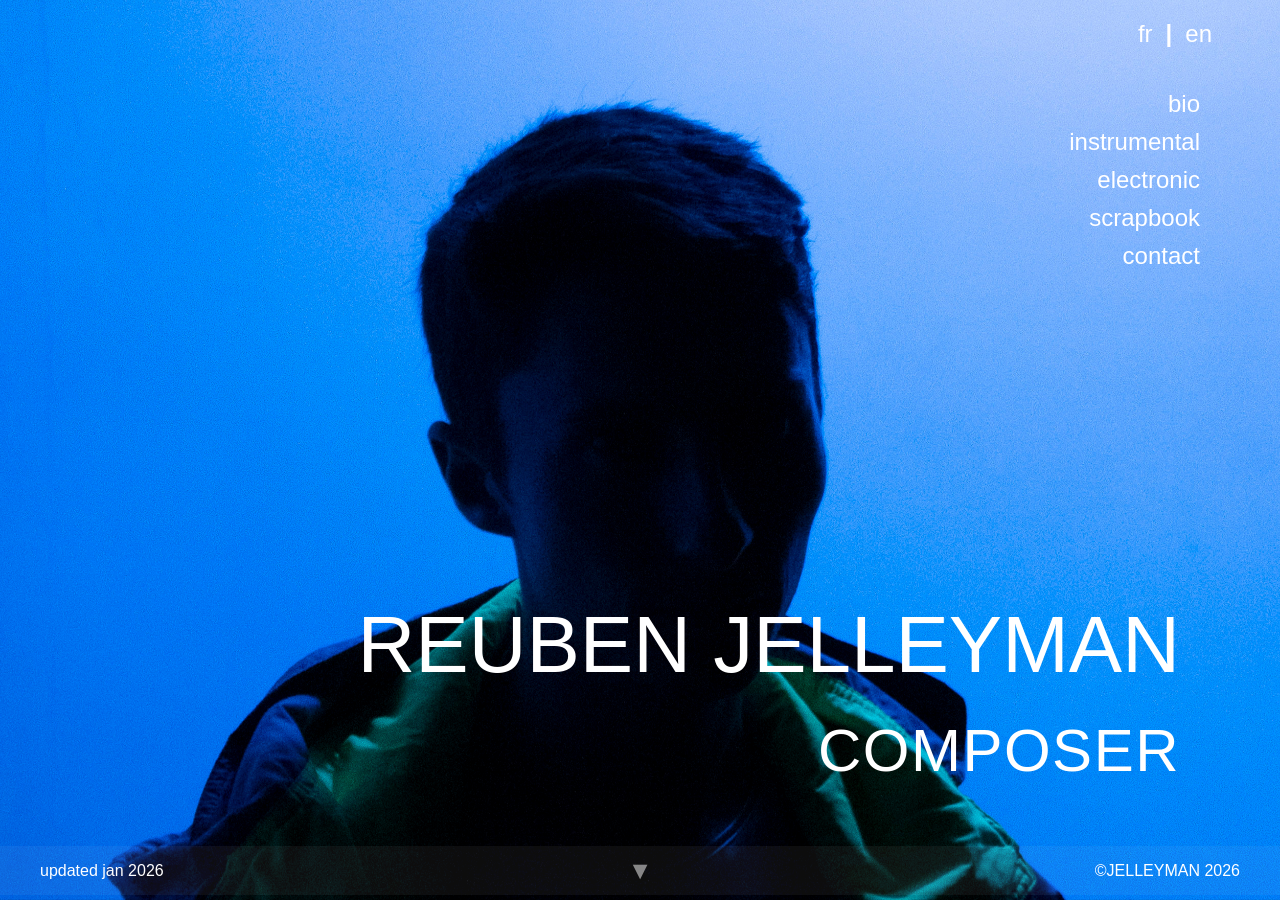
<file: index.html>
<!DOCTYPE html>
<html>
    <head>
        <title data-i18n="title"></title>
        <meta charset="utf-8">
        <meta name="viewport" content="width=device-width, initial-scale=1.0">
        <link rel="icon" href="images/halfharmonicNotehead_0002.png" type="image/png">
        <link rel="stylesheet" href="JELLEYMAN-css/general.css?v=6.1">
        <link rel="stylesheet" href="JELLEYMAN-css/header.css?v=6.2">
        <link rel="stylesheet" href="JELLEYMAN-css/footer.css?v=6.9">
        <link rel="stylesheet" href="JELLEYMAN-css/sidebar.css?v=6.1">
        <link rel="stylesheet" href="JELLEYMAN-css/hamburger.css?v=6.8">
        <link rel="stylesheet" href="JELLEYMAN-css/contact.css?v=6.2">
    </head>

    <body class="body-contact">
        <div id="contact-background"></div>
        <div class="hamburger-menu" id="hamburger-icon">
            <div class="bar"></div>
            <div class="bar"></div>
            <div class="bar"></div>
        </div>

        <nav id="main-nav">
            <div id="language-switcher-container"></div>
            <div id="sidebar-placeholder" class="sidebar">
            </div>
        </nav>

        <div class="header-bottom">
            <div class="header-left-section"></div>
            <div class="header-central-section">
                <div id="scroll-arrow-up"><span>&#x25B2;</span></div>
            </div>
            <div class="header-left-section contact-title">
                <div class="header-left-section-title">
                    <a href="index.html" style="color: white">REUBEN JELLEYMAN</a>
                </div>
                <div class="header-left-section-sub" style="color: white">
                    <div class="header-left-section-sub-l" data-i18n="composer">
                    </div>
                </div>
            </div>
        </div>

        <div id="middle-section" class="contact-container">
            <div class="contact-content-wrapper">
                <div class="links-title" data-i18n="contact_page_contact_title"></div>
                <div class="main-div">
                    <p data-i18n="contact_page_contact"></p>

                    <div class="social-links">
                        <a href="https://www.instagram.com/reubenjelleyman/" target="_blank" class="instagram-logo">
                            <svg role="img" viewBox="0 0 24 24" xmlns="http://www.w3.org/2000/svg"><path d="M12 0C8.74 0 8.333.015 7.053.072 5.775.132 4.905.333 4.14.63c-.789.306-1.459.717-2.126 1.384S.935 3.35.63 4.14C.333 4.905.131 5.775.072 7.053.012 8.333 0 8.74 0 12s.015 3.667.072 4.947c.06 1.277.261 2.148.558 2.913.306.788.717 1.459 1.384 2.126.667.666 1.336 1.079 2.126 1.384.766.296 1.636.499 2.913.558C8.333 23.988 8.74 24 12 24s3.667-.015 4.947-.072c1.277-.06 2.148-.262 2.913-.558a5.898 5.898 0 0 0 2.126-1.384 5.86 5.86 0 0 0 1.384-2.126c.296-.765.499-1.636.558-2.913.06-1.28.072-1.687.072-4.947s-.015-3.667-.072-4.947c-.06-1.277-.262-2.149-.558-2.913a5.89 5.89 0 0 0-1.384-2.126 5.89 5.89 0 0 0-2.126-1.384c-.765-.296-1.636-.499-2.913-.558C15.667.012 15.26 0 12 0zm0 2.16c3.203 0 3.585.016 4.85.071 1.17.055 1.805.249 2.227.415.562.217.96.477 1.382.896.419.42.679.819.896 1.381.164.422.36 1.057.413 2.227.057 1.266.07 1.646.07 4.85s-.015 3.585-.074 4.85c-.061 1.17-.256 1.805-.421 2.227a3.81 3.81 0 0 1-.899 1.382 3.744 3.744 0 0 1-1.38.896c-.42.164-1.065.36-2.235.413-1.274.057-1.649.07-4.859.07-3.211 0-3.586-.015-4.859-.074-1.171-.061-1.816-.256-2.236-.421a3.716 3.716 0 0 1-1.379-.899 3.644 3.644 0 0 1-.9-1.38c-.165-.42-.359-1.065-.42-2.235-.045-1.26-.061-1.649-.061-4.844 0-3.196.016-3.586.061-4.861.061-1.17.255-1.814.42-2.234.21-.57.479-.96.9-1.381.419-.419.81-.689 1.379-.898.42-.166 1.051-.361 2.221-.421 1.275-.045 1.65-.06 4.859-.06l.045.03zm0 3.678c-3.405 0-6.162 2.76-6.162 6.162 0 3.405 2.756 6.162 6.162 6.162 3.405 0 6.162-2.756 6.162-6.162 0-3.402-2.757-6.162-6.162-6.162zM12 16c-2.21 0-4-1.79-4-4s1.79-4 4-4 4 1.79 4 4-1.79 4-4 4zm7.846-10.405c0 .795-.646 1.44-1.44 1.44-.795 0-1.44-.646-1.44-1.44 0-.794.646-1.439 1.44-1.439.793-.001 1.44.645 1.44 1.439z"/></svg>
                        </a>
                        <a href="https://www.youtube.com/@reubenjelleyman8716" target="_blank" class="youtube-logo">
                            <svg role="img" viewBox="0 0 24 24" xmlns="http://www.w3.org/2000/svg"><path d="M23.498 6.186a3.016 3.016 0 0 0-2.122-2.136C19.505 3.545 12 3.545 12 3.545s-7.505 0-9.377.505A3.017 3.017 0 0 0 .502 6.186C0 8.07 0 12 0 12s0 3.93.502 5.814a3.016 3.016 0 0 0 2.122 2.136c1.871.505 9.376.505 9.376.505s7.505 0 9.377-.505a3.015 3.015 0 0 0 2.122-2.136C24 15.93 24 12 24 12s0-3.93-.502-5.814zM9.545 15.568V8.432L15.818 12l-6.273 3.568z"/></svg>
                        </a>
                        <a href="https://reubenjelleyman.bandcamp.com/album/arrivals-preview" target="_blank" class="bandcamp-logo">
                            <svg role="img" viewBox="0 0 24 24" xmlns="http://www.w3.org/2000/svg"><path d="M0 18.75l7.437-13.5H24l-7.438 13.5H0z"/></svg>
                        </a>
                        <a href="https://soundcloud.com/reuben-jelleyman" target="_blank" class="soundcloud-logo">
                            <img src="images/soundcloud-logo.jpg" alt="SoundCloud">
                        </a>
                        <a href="https://www.patreon.com/reubenjelleyman" target="_blank" class="patreon-logo">
                            <img src="images/patreon-logo.jpg" alt="Patreon">
                        </a>
                        <a href="https://www.thearts.co.nz/artists/rueben-jelleyman" target="_blank" class="arts-foundation-logo">
                            <img src="images/theArtsFoundation-logo.png" alt="The Arts Foundation">
                        </a>
                        <a href="https://sounz.org.nz/contributors/1831?locale=en" target="_blank" class="sounz-logo">
                            <img src="images/SOUNZ-logo.png" alt="SOUNZ">
                        </a>
                    </div>
                </div>
            </div>
        </div>

        <div class="footer">
            <div class="footer-left-section" data-i18n="updated"></div>
            <div class="footer-central-section">
                <div id="scroll-arrow"><span>&#x25BC;</span></div>
            </div>
            <div class="footer-right-section" data-i18n="copyright"></div>
        </div>

        <script src="i18n.js?v=6.1" type="module"></script>
        <script src="contact-scroll.js?v=6.1"></script>
        <script src="hamburger.js?v=6.2"></script>
    </body>
</html>
</file>
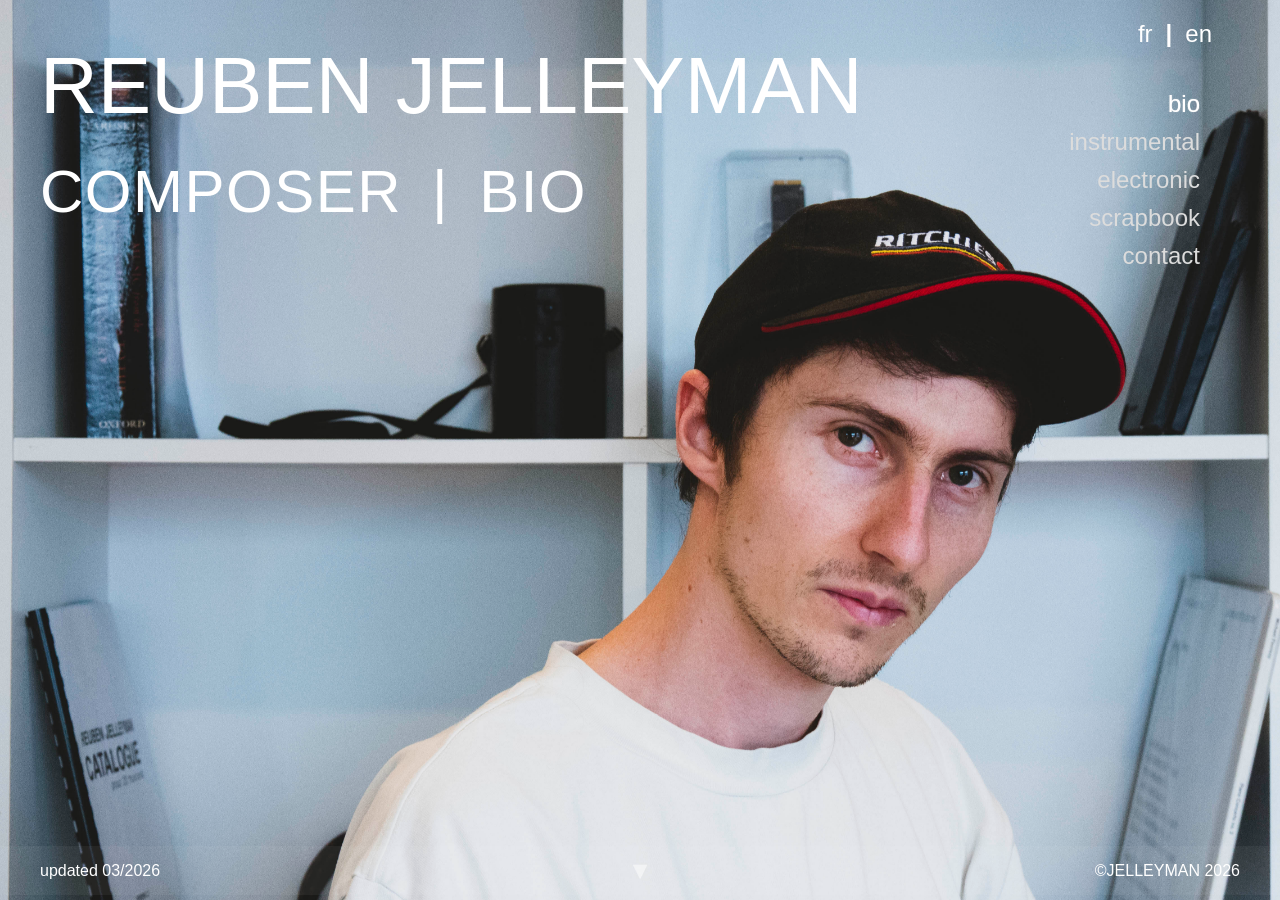
<file: bio.html>
<!DOCTYPE html>
<html>
    <head>
        <title data-i18n="bio_page_title"></title>
        <meta charset="utf-8">
        <meta name="viewport" content="width=device-width, initial-scale=1.0">
        <link rel="icon" href="images/halfharmonicNotehead_0002.png" type="image/png">
        <link rel="stylesheet" href="JELLEYMAN-css/general.css?v=6.1">
        <link rel="stylesheet" href="JELLEYMAN-css/header.css?v=6.2">
        <link rel="stylesheet" href="JELLEYMAN-css/footer.css?v=6.9">
        <link rel="stylesheet" href="JELLEYMAN-css/sidebar.css?v=6.1">
        <link rel="stylesheet" href="JELLEYMAN-css/bio.css?v=6.5">
        <link rel="stylesheet" href="JELLEYMAN-css/hamburger.css?v=6.8">
        </head>

        <body class="body-bio">

            <!-- Fixed Background -->
            <div id="bio-background"></div>

            <!-- Middle Section (Initially Invisible) -->
            <div id="middle-section">
                <div class="content-wrapper">
                    <div class="text-content">
                        <p data-i18n="bio_page_bio_text_1"></p>
                        <p data-i18n="bio_page_bio_text_2"></p>
                        <p data-i18n="bio_page_bio_text_3"></p>
                        <p data-i18n="bio_page_bio_text_4"></p>
                        <p data-i18n="bio_page_bio_text_5"></p>
                        <p><a href="pdfs/bio_2026-musique.pdf" download data-i18n="bio_page_download" style="color: whitesmoke; text-decoration: underline;"></a></p>
                        </div>                    <div class="image-content">
                        <img src="images/JELLEYMAN-profile2.jpg" alt="Reuben Jelleyman">
                    </div>
                </div>
            </div>

            <!-- Final Image Section (Initially Invisible) -->
            <div id="final-image-container">
                 <img src="images/JELLEYMAN-profile4.JPG" alt="Reuben Jelleyman">
                 <div class="credits">
                     <p data-i18n="website_credit">website design & build: Reuben Jelleyman</p>
                     <p data-i18n="photo_credit">photo credits: Reuben Jelleyman, Danielle Jelleyman</p>
                 </div>
            </div>

            <!-- Fixed UI Elements -->
            <div class="hamburger-menu" id="hamburger-icon">
                <div class="bar"></div>
                <div class="bar"></div>
                <div class="bar"></div>
            </div>

            <nav id="main-nav">
                <div id="language-switcher-container"></div>
                <div id="sidebar-placeholder" class="sidebar">
                </div>
            </nav>

            <div class="header-bottom">
                <div class="header-central-section">
                    <div id="scroll-arrow-up"><span>&#x25B2;</span></div>
                </div>
            </div>

            <div class="header-top">
                 <div class="header-left-section">
                    <div class="header-left-section-title" >
                        <a href="index.html">REUBEN JELLEYMAN</a>
                    </div>
                    <div class="header-left-section-sub">
                        <div class="header-left-section-sub-l" data-i18n="bio_page_composer">
                        </div>
                        <div class="header-left-section-sub-c" data-i18n="separator">
                        </div>
                        <div class="header-left-section-sub-r" data-i18n="bio_page_bio_title">
                        </div>
                    </div>  
                </div>
            </div>
            <div class="footer">
                <div class="footer-left-section" data-i18n="bio_page_updated"></div>
                <div class="footer-central-section">
                    <div id="scroll-arrow"><span>&#x25BC;</span></div>
                </div>
                <div class="footer-right-section" data-i18n="bio_page_copyright" data-no-fade-i18n="true"></div>
            </div>

            <script src="i18n.js?v=6.1" type="module"></script>
            <script src="bio-scroll.js?v=6.2"></script>
            <script src="hamburger.js?v=6.2"></script>
        </body>
        </html>
</file>
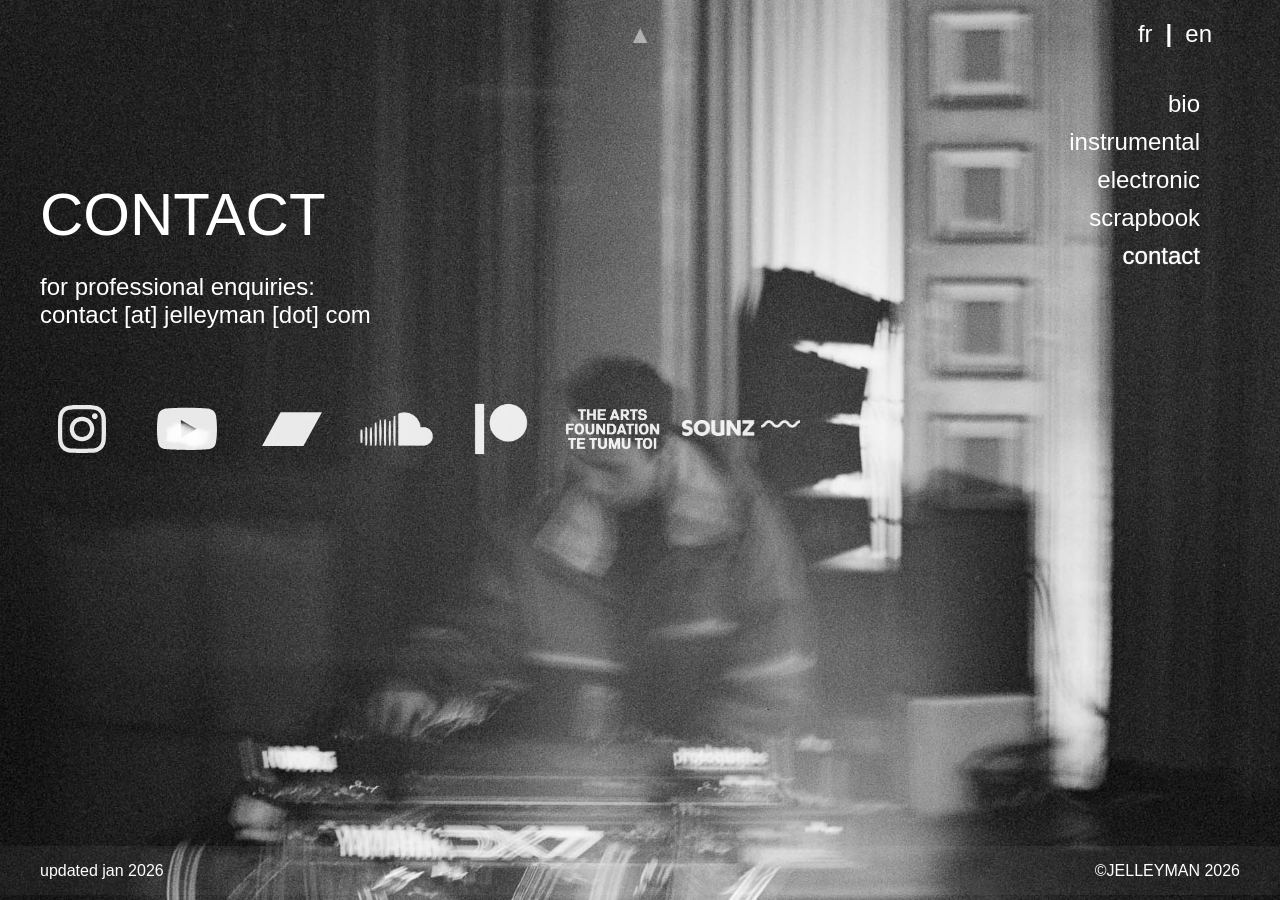
<file: contact.html>
<!DOCTYPE html>
<html>
    <head>
        <title data-i18n="title"></title>
        <meta charset="utf-8">
        <meta name="viewport" content="width=device-width, initial-scale=1.0">
        <link rel="icon" href="images/halfharmonicNotehead_0002.png" type="image/png">
        <link rel="stylesheet" href="JELLEYMAN-css/general.css?v=6.1">
        <link rel="stylesheet" href="JELLEYMAN-css/header.css?v=6.2">
        <link rel="stylesheet" href="JELLEYMAN-css/footer.css?v=6.9">
        <link rel="stylesheet" href="JELLEYMAN-css/sidebar.css?v=6.1">
        <link rel="stylesheet" href="JELLEYMAN-css/hamburger.css?v=6.8">
        <link rel="stylesheet" href="JELLEYMAN-css/contact.css?v=6.2">
        </head>

        <body class="body-contact">
            <div id="contact-background"></div>
            <div class="icon-banner">
                <img src="images/JELLEYMAN-banner.jpg" alt="Icon Banner">
            </div>
            <div class="hamburger-menu" id="hamburger-icon">
                <div class="bar"></div>
                <div class="bar"></div>
                <div class="bar"></div>
            </div>

            <nav id="main-nav">
                <div id="language-switcher-container"></div>
                <div id="sidebar-placeholder" class="sidebar">
                </div>
            </nav>

            <div class="header-bottom">
                <div class="header-left-section"></div>
                <div class="header-central-section">
                    <div id="scroll-arrow-up"><span>&#x25B2;</span></div>
                </div>
                 <div class="header-left-section contact-title">
                    <div class="header-left-section-title" >
                        <a href="index.html" style="color: white">REUBEN JELLEYMAN</a>
                    </div>
                    <div class="header-left-section-sub" style="color: white">
                        <div class="header-left-section-sub-l" data-i18n="composer">
                        </div>
                    </div>  
                </div>
            </div>

            <div id="middle-section" class="contact-container">
                <div class="contact-content-wrapper">
                    <div class="links-title" data-i18n="contact_page_contact_title"></div>
                    <div class="main-div">
                        <p data-i18n="contact_page_contact"></p>
                        
                        <div class="social-links">
                            <a href="https://www.instagram.com/reubenjelleyman/" target="_blank" class="instagram-logo">
                                <svg role="img" viewBox="0 0 24 24" xmlns="http://www.w3.org/2000/svg"><path d="M12 0C8.74 0 8.333.015 7.053.072 5.775.132 4.905.333 4.14.63c-.789.306-1.459.717-2.126 1.384S.935 3.35.63 4.14C.333 4.905.131 5.775.072 7.053.012 8.333 0 8.74 0 12s.015 3.667.072 4.947c.06 1.277.261 2.148.558 2.913.306.788.717 1.459 1.384 2.126.667.666 1.336 1.079 2.126 1.384.766.296 1.636.499 2.913.558C8.333 23.988 8.74 24 12 24s3.667-.015 4.947-.072c1.277-.06 2.148-.262 2.913-.558a5.898 5.898 0 0 0 2.126-1.384 5.86 5.86 0 0 0 1.384-2.126c.296-.765.499-1.636.558-2.913.06-1.28.072-1.687.072-4.947s-.015-3.667-.072-4.947c-.06-1.277-.262-2.149-.558-2.913a5.89 5.89 0 0 0-1.384-2.126 5.89 5.89 0 0 0-2.126-1.384c-.765-.296-1.636-.499-2.913-.558C15.667.012 15.26 0 12 0zm0 2.16c3.203 0 3.585.016 4.85.071 1.17.055 1.805.249 2.227.415.562.217.96.477 1.382.896.419.42.679.819.896 1.381.164.422.36 1.057.413 2.227.057 1.266.07 1.646.07 4.85s-.015 3.585-.074 4.85c-.061 1.17-.256 1.805-.421 2.227a3.81 3.81 0 0 1-.899 1.382 3.744 3.744 0 0 1-1.38.896c-.42.164-1.065.36-2.235.413-1.274.057-1.649.07-4.859.07-3.211 0-3.586-.015-4.859-.074-1.171-.061-1.816-.256-2.236-.421a3.716 3.716 0 0 1-1.379-.899 3.644 3.644 0 0 1-.9-1.38c-.165-.42-.359-1.065-.42-2.235-.045-1.26-.061-1.649-.061-4.844 0-3.196.016-3.586.061-4.861.061-1.17.255-1.814.42-2.234.21-.57.479-.96.9-1.381.419-.419.81-.689 1.379-.898.42-.166 1.051-.361 2.221-.421 1.275-.045 1.65-.06 4.859-.06l.045.03zm0 3.678c-3.405 0-6.162 2.76-6.162 6.162 0 3.405 2.756 6.162 6.162 6.162 3.405 0 6.162-2.756 6.162-6.162 0-3.402-2.757-6.162-6.162-6.162zM12 16c-2.21 0-4-1.79-4-4s1.79-4 4-4 4 1.79 4 4-1.79 4-4 4zm7.846-10.405c0 .795-.646 1.44-1.44 1.44-.795 0-1.44-.646-1.44-1.44 0-.794.646-1.439 1.44-1.439.793-.001 1.44.645 1.44 1.439z"/></svg>
                            </a>
                            <a href="https://www.youtube.com/@reubenjelleyman8716" target="_blank" class="youtube-logo">
                                <svg role="img" viewBox="0 0 24 24" xmlns="http://www.w3.org/2000/svg"><path d="M23.498 6.186a3.016 3.016 0 0 0-2.122-2.136C19.505 3.545 12 3.545 12 3.545s-7.505 0-9.377.505A3.017 3.017 0 0 0 .502 6.186C0 8.07 0 12 0 12s0 3.93.502 5.814a3.016 3.016 0 0 0 2.122 2.136c1.871.505 9.376.505 9.376.505s7.505 0 9.377-.505a3.015 3.015 0 0 0 2.122-2.136C24 15.93 24 12 24 12s0-3.93-.502-5.814zM9.545 15.568V8.432L15.818 12l-6.273 3.568z"/></svg>
                            </a>
                            <a href="https://reubenjelleyman.bandcamp.com/album/arrivals-preview" target="_blank" class="bandcamp-logo">
                                <svg role="img" viewBox="0 0 24 24" xmlns="http://www.w3.org/2000/svg"><path d="M0 18.75l7.437-13.5H24l-7.438 13.5H0z"/></svg>
                            </a>
                            <a href="https://soundcloud.com/reuben-jelleyman" target="_blank" class="soundcloud-logo">
                                <img src="images/soundcloud-logo.jpg" alt="SoundCloud">
                            </a>
                            <a href="https://www.patreon.com/reubenjelleyman" target="_blank" class="patreon-logo">
                                <img src="images/patreon-logo.jpg" alt="Patreon">
                            </a>
                            <a href="https://www.thearts.co.nz/artists/rueben-jelleyman" target="_blank" class="arts-foundation-logo">
                                <img src="images/theArtsFoundation-logo.png" alt="The Arts Foundation">
                            </a>
                            <a href="https://sounz.org.nz/contributors/1831?locale=en" target="_blank" class="sounz-logo">
                                <img src="images/SOUNZ-logo.png" alt="SOUNZ">
                            </a>
                        </div>
                    </div>
                </div>
            </div>

            <div class="footer">
                <div class="footer-left-section" data-i18n="updated"></div>
                <div class="footer-central-section">
                    <div id="scroll-arrow"><span>&#x25BC;</span></div>
                </div>
                <div class="footer-right-section" data-i18n="copyright"></div>
            </div>

            <script src="i18n.js?v=6.1" type="module"></script>
            <script src="contact-scroll.js?v=6.1"></script>
            <script src="hamburger.js?v=6.2"></script>
        </body>
</html>
</file>
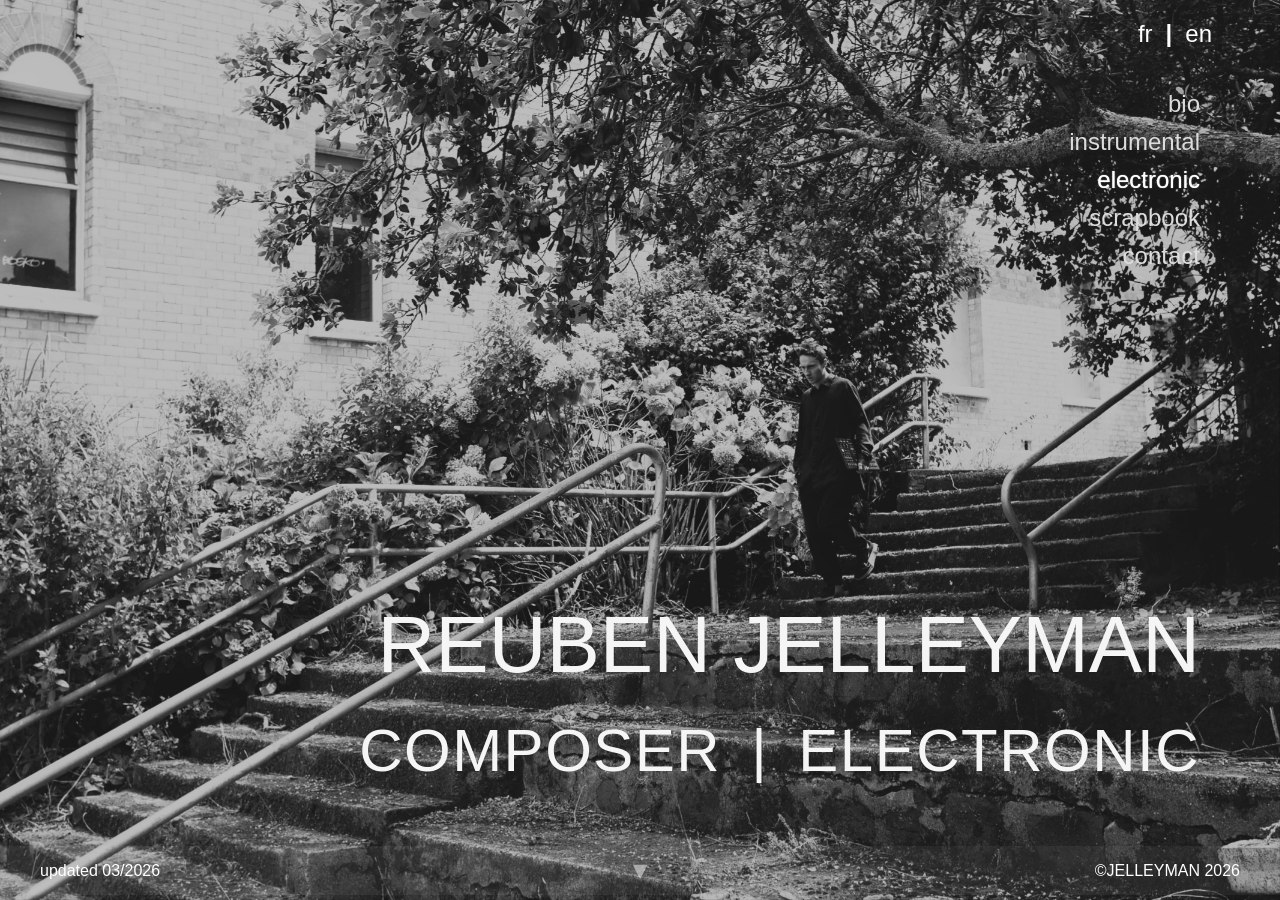
<file: electronic.html>
<!DOCTYPE html>
<html>
    <head>
        <title data-i18n="electronic_page_title"></title>
        <meta charset="utf-8">
        <meta name="viewport" content="width=device-width, initial-scale=1.0">
        <link rel="icon" href="images/halfharmonicNotehead_0002.png" type="image/png">
        <link rel="stylesheet" href="JELLEYMAN-css/general.css?v=6.1">
        <link rel="stylesheet" href="JELLEYMAN-css/header.css?v=6.2">
        <link rel="stylesheet" href="JELLEYMAN-css/footer.css?v=6.9">
        <link rel="stylesheet" href="JELLEYMAN-css/sidebar.css?v=6.1">
        <link rel="stylesheet" href="JELLEYMAN-css/electronic.css?v=6.8">
        <link rel="stylesheet" href="JELLEYMAN-css/hamburger.css?v=6.8">
        </head>

        <body class="body-electronic">

            <div id="electronic-background"></div>

            <div class="central-column">
                <div id="middle-section">
                    <div class="content-wrapper">
                        <div class="photo-content">
                            <img src="images/JELLEYMAN-electronic1.jpg" alt="Electronic Music Setup 1">
                        </div>
                        <div class="text-content">
                            <p data-i18n="electronic_page_text_1"></p>
                        </div>
                    </div>
                </div>
                <div id="video-container">
                    <iframe id="youtube-player" width="100%" height="100%" src="https://www.youtube.com/embed/x-4G8dd2upc?enablejsapi=1" frameborder="0" allow="accelerometer; autoplay; clipboard-write; encrypted-media; gyroscope; picture-in-picture; web-share" allowfullscreen></iframe>
                </div>

                <div class="hamburger-menu" id="hamburger-icon">
                    <div class="bar"></div>
                    <div class="bar"></div>
                    <div class="bar"></div>
                </div>

                <nav id="main-nav">
                    <div id="language-switcher-container"></div>
                    <div id="sidebar-placeholder" class="sidebar"></div>
                </nav>

                <div class="header-bottom">
                    <div class="header-central-section">
                        <div id="scroll-arrow-up"><span>&#x25B2;</span></div>
                    </div>
                     <div class="header-left-section electronic-title">
                        <div class="header-left-section-title" >
                            <a href="index.html" style="color: whitesmoke">REUBEN JELLEYMAN</a>
                        </div>
                        <div class="header-left-section-sub" style="color: whitesmoke;">
                            <div class="header-left-section-sub-l" data-i18n="bio_page_composer"></div>
                            <div class="header-left-section-sub-c" data-i18n="separator"></div>
                            <div class="header-left-section-sub-r" data-i18n="electronic_page_title_short"></div>
                        </div>  
                    </div>
                </div>

                <div class="bandcamp-player-wrapper">
                    <iframe id="bandcamp-iframe" style="border: 0; transition: all 0.5s ease-in-out;" src="https://bandcamp.com/EmbeddedPlayer/album=1078920706/size=large/bgcol=ffffff/linkcol=0687f5/tracklist=false/transparent=true/" seamless><a href="https://reubenjelleyman.bandcamp.com/album/arrivals-preview">arrivals [preview] by Reuben Jelleyman</a></iframe>
                </div>

                <div class="footer">
                    <div class="footer-left-section" data-i18n="bio_page_updated"></div>
                    <div class="footer-central-section">
                        <div id="scroll-arrow"><span>&#x25BC;</span></div>
                    </div>
                    <div class="footer-right-section" data-i18n="bio_page_copyright" data-no-fade-i18n="true"></div>
                </div>
            </div>

            <script src="https://www.youtube.com/iframe_api"></script>
            <script src="i18n.js?v=6.1" type="module"></script>
            <script src="electronic-scroll.js?v=6.1"></script>
            <script src="hamburger.js?v=6.2"></script>
        </body>
        </html>
</file>
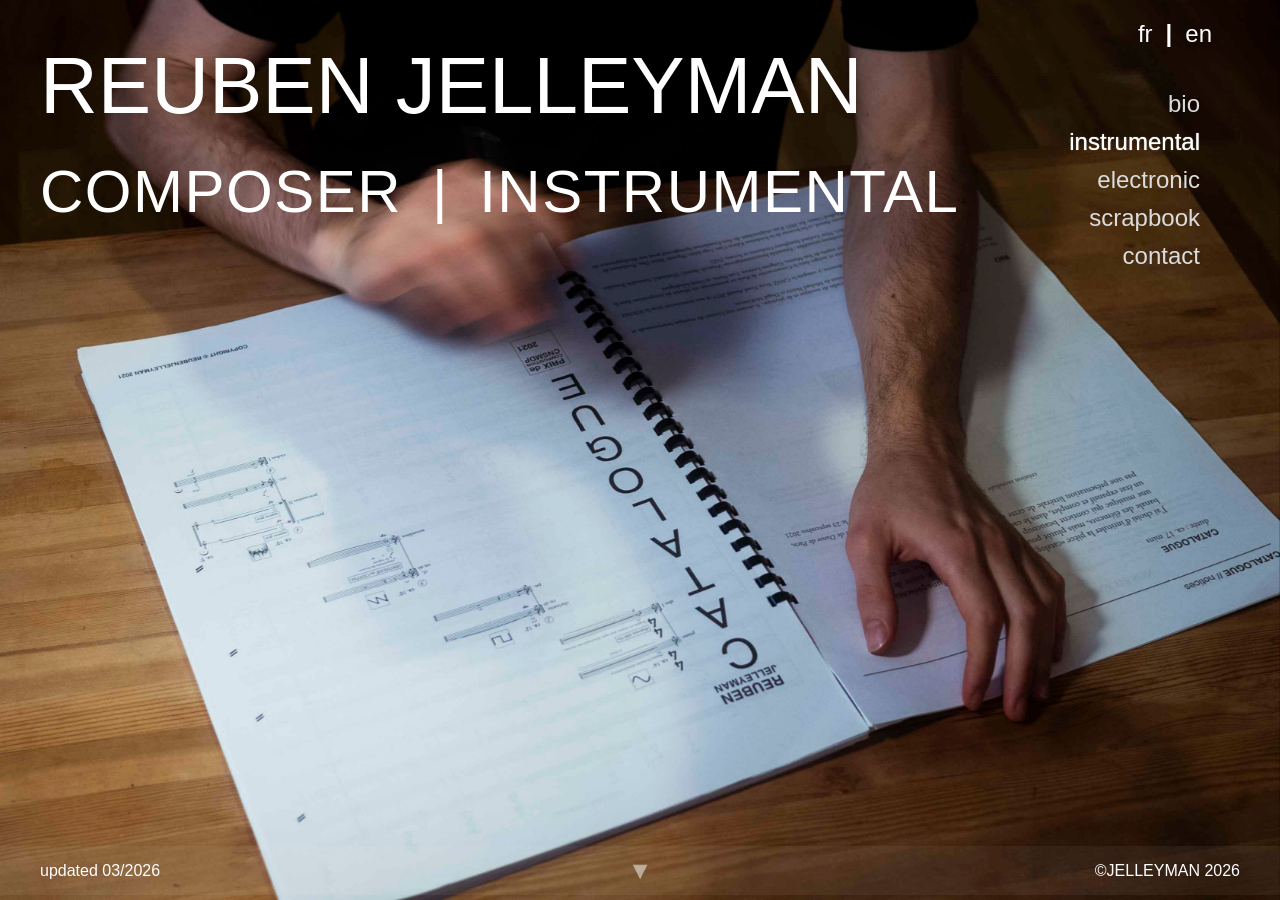
<file: instrumental.html>
<!DOCTYPE html>
<html>
    <head>
        <title data-i18n="instrumental_page_title"></title>
        <meta charset="utf-8">
        <meta name="viewport" content="width=device-width, initial-scale=1.0">
        <link rel="icon" href="images/halfharmonicNotehead_0002.png" type="image/png">
        <link rel="stylesheet" href="JELLEYMAN-css/general.css?v=6.1">
        <link rel="stylesheet" href="JELLEYMAN-css/header.css?v=6.2">
        <link rel="stylesheet" href="JELLEYMAN-css/footer.css?v=6.9">
        <link rel="stylesheet" href="JELLEYMAN-css/sidebar.css?v=6.1">
        <link rel="stylesheet" href="JELLEYMAN-css/instrumental.css?v=6.4">
        <link rel="stylesheet" href="JELLEYMAN-css/hamburger.css?v=6.8">
        </head>

        <body class="body-instrumental">

            <!-- Fixed Background -->
            <div id="instrumental-background"></div>

            <div class="central-column">
                <!-- Middle Section (Initially Invisible) -->
                <div id="middle-section">
                    <div class="content-wrapper">
                        <div class="selected-oeuvre-section">
    <h1 data-i18n="selected_oeuvre_title"></h1>
    <h2 data-i18n="cat_orchestral">Orchestral</h2>
    <ul>
        <li><strong>Vespro (2017)</strong><br>
            <small data-i18n="vespro_desc">Commissioned by the New Zealand Symphony Orchestra - National Youth Orchestra 2017 | recorded by New Zealand Symphony Orchestra in 2019</small></li>
        <li><strong>Hue Saturation &amp; Brightness (2016-17)</strong><br>
            <small data-i18n="hue_desc">Commissioned by the Auckland Philharmonia Orchestra 2016-17 | recorded by the New Zealand Symphony Orchestra in 2018</small></li>
    </ul>

    <h2 data-i18n="cat_large_ensemble">Large Ensemble</h2>
    <ul>
        <li><strong>Catalogue (2021)</strong><br>
            <small data-i18n="catalogue_desc">Ensemble <em>Multilatérale</em> 2021 | Awarded the SOUNZ Contemporary Award 2022</small></li>
        <li><strong>Un résumé des galaxies et des étoiles (2020)</strong><br>
            <small data-i18n="resume_desc">Orchestre du CNSMDP 2020</small></li>
        <li><strong>Expanse for chamber orchestra (2014)</strong><br>
            <small data-i18n="expanse_desc">Avanti! (Finland) 2014 | Finalist of the SOUNZ Contemporary Award 2015</small></li>
    </ul>

    <h2 data-i18n="cat_chamber">Chamber</h2>
    <ul>
        <li><strong>String Quartet -1 (2023)</strong><br>
            <small data-i18n="quartet_desc">TBA</small></li>
        <li><strong>Klein Fountain (2020)</strong><br>
            <small data-i18n="klein_desc">Ensemble Intercontemporain | Finalist of the SOUNZ Contemporary Award 2021</small></li>
        <li><strong>Concertino for Five Instruments (2019)</strong><br>
            <small data-i18n="concertino_desc">Commissioned by Liam Wooding</small></li>
        <li><strong>Büchlein Reimaginings for piano trio (2019)</strong><br>
            <small data-i18n="buchlein_desc">recorded by Levansa trio for release 2023</small></li>
        <li><strong>Designs (2018)</strong><br>
            <small data-i18n="designs_desc">Commissioned by Stroma</small></li>
    </ul>

    <h2 data-i18n="cat_solo_duo">Solo / Duo</h2>
    <ul>
        <li><strong>Glitch Études for Piano (2021 - 23)</strong><br>
            <small data-i18n="glitch_desc">for Liam Wooding</small></li>
        <li><strong>V spans (R <strong>&cup;</strong> I) pour contrebasse et électronique (2021)</strong><br>
            <small data-i18n="v_spans_desc">for Jules Bauer de Milleret (CNSMDP) and Hamish Gullick (ANAM) 2021</small></li>
        <li><strong>Takirua for Taonga Pūoro and Guitar (2020)</strong></li>
    </ul>
    <a href="pdfs/selectedOeuvre_2026.pdf" target="_blank" style="color: inherit; text-decoration: none; font-size: 11pt; display: block; margin-top: 1rem;" data-i18n="oeuvre_download">[download]</a>
</div>
                    </div>
                </div>

                <!-- Final Image Section (Initially Invisible) -->
                <div id="final-image-container">
                     <img src="images/JELLEYMAN-instrumental1.jpg" alt="Instrumental Setup 2">
                </div>

                <!-- Fixed UI Elements -->
                <div class="hamburger-menu" id="hamburger-icon">
                    <div class="bar"></div>
                    <div class="bar"></div>
                    <div class="bar"></div>
                </div>

                <nav id="main-nav">
                    <div id="language-switcher-container"></div>
                    <div id="sidebar-placeholder" class="sidebar">
                    </div>
                </nav>
                <div class="header-bottom">
                    <div class="header-central-section">
                        <div id="scroll-arrow-up"><span>&#x25B2;</span></div>
                    </div>
                </div>
                <div class="header-top">
                     <div class="header-left-section">
                        <div class="header-left-section-title" >
                            <a href="index.html">REUBEN JELLEYMAN</a>
                        </div>
                        <div class="header-left-section-sub">
                            <div class="header-left-section-sub-l" data-i18n="bio_page_composer">
                            </div>
                            <div class="header-left-section-sub-c" data-i18n="separator">
                            </div>
                            <div class="header-left-section-sub-r" data-i18n="instrumental_page_title_short">
                            </div>
                        </div>  
                    </div>
                </div>
                <div class="soundcloud-player-wrapper">
                    <iframe id="sc-widget" width="100%" height="300" scrolling="no" frameborder="no" allow="autoplay" src="https://w.soundcloud.com/player/?url=https%3A//api.soundcloud.com/playlists/soundcloud%253Aplaylists%253A2202868109&color=%23ff5500&auto_play=false&hide_related=false&show_comments=true&show_user=true&show_reposts=false&show_teaser=true&visual=true"></iframe><div style="font-size: 10px; color: #cccccc;line-break: anywhere;word-break: normal;overflow: hidden;white-space: nowrap;text-overflow: ellipsis; font-family: Interstate,Lucida Grande,Lucida Sans Unicode,Lucida Sans,Garuda,Verdana,Tahoma,sans-serif;font-weight: 100;"><a href="https://soundcloud.com/reuben-jelleyman" target="_blank" style="color: #cccccc; text-decoration: none;">Reuben Jelleyman</a> · <a href="https://soundcloud.com/reuben-jelleyman/sets/orchestral-ensemble-preview" target="_blank" style="color: #cccccc; text-decoration: none;">orchestral/ensemble [preview]</a></div>
                </div>

                <div class="footer">
                    <div class="footer-left-section" data-i18n="bio_page_updated"></div>
                    <div class="footer-central-section">
                        <div id="scroll-arrow"><span>&#x25BC;</span></div>
                    </div>
                    <div class="footer-right-section" data-i18n="bio_page_copyright" data-no-fade-i18n="true"></div>
                </div>
            </div>

            <script src="https://w.soundcloud.com/player/api.js"></script>
            <script src="i18n.js?v=6.1" type="module"></script>
            <script src="instrumental-scroll.js?v=6.1"></script>
            <script src="hamburger.js?v=6.2"></script>
        </body>
        </html>
</file>
<file: JELLEYMAN-css/general.css>
body {
    margin: 0;
    font-family: helvetica;
    background-color: black; /* Ensure a dark background */
}

div {
        font-family: helvetica;
        margin-top: 0;
        margin-bottom: 20px;
        margin-right: 20px;
    }

/* OLD BODY STYLES (moved above) */

.header-left-section-sub-l[data-i18n] {
    transition: opacity 0.5s ease; /* Smooth transition for COMPOSER/COMPOSITEUR text */
}

.footer-left-section[data-i18n],
.footer-right-section[data-i18n] {
    transition: opacity 0.5s ease; /* Smooth transition for footer text */
}


.body-padding   {
    padding-top: 200px;    
}


a {
    text-decoration: none;
    color: black;
    }


.home-background{
    width: 100%;
    display: flex;
    align-content: center;
}

#static-background {
    position: fixed;
    top: 0;
    left: 0;
    width: 100%;
    height: 100vh;
    background-image: url('../images/montage-1-5.jpg');
    background-size: cover;
    background-position: center;
    z-index: -2; /* Ensure it's behind the background-montage */
}

#main-nav {
    position: relative;
    z-index: 10000; /* Ensure nav is above middle section and headers */
}
</file>
<file: JELLEYMAN-css/header.css>
.header-bottom {
    display: flex;
    flex-direction: row;
    align-items: center;
    justify-content: space-between;
    position: fixed;
    left: 0;
    right: 0;
    padding-left: 40px;
    padding-right: 40px;
    z-index: 1002;
    bottom: 55px;
    transition: all 1s ease-in-out;
    box-sizing: border-box;
}

.header-left-section {
    display: flex;
    flex-direction: column;
    align-items: flex-end; /* Align right */
    text-align: right;
    margin-left: auto; /* Push to right */
}

.header-central-section {
    flex: 1;
    display: flex;
    justify-content: center;
    align-items: center;
}

.header-right-section {
    flex: 1;
}

.header-top {
    display: flex;
    flex-direction: column;
    align-items: flex-start;
    text-align: left;
    position: fixed;
    left: 40px;
    top: 40px;
    z-index: 1002;
    /* transition: all 1s ease-in-out; */ /* Removed to allow JS control */
    box-sizing: border-box;
}

body.body-index .header-top {
    color: black;
}

body.body-index .header-top a {
    color: black;
}

body.body-instrumental .header-top,
body.body-bio .header-top {
    color: white;
}

body.body-instrumental .header-top a,
body.body-bio .header-top a {
    color: white;
}

.header-top .header-left-section {
    align-items: flex-start;
    text-align: left;
    margin-left: 0;
}

/* Language Switcher */
#language-switcher-container {
    position: absolute;
    top: 20px;
    right: 40px; /* Match copyright / sidebar margin */
    width: auto;
    z-index: 10000;
}

/* Force .language to stay within its container and not fly off screen */
#language-switcher-container .language {
    position: relative !important;
    top: 0 !important;
    right: 0 !important;
    display: flex;
    justify-content: flex-end;
    align-items: center;
    gap: 5px;
    margin: 0 !important;
}

#language-switcher-container .language div {
    margin: 0 !important;
}
body.body-index #language-switcher-container a,
body.body-index #language-switcher-container .separator {
    color: black;
}

/* Language switcher font sizes matched to sidebar */
#language-switcher-container a,
#language-switcher-container .separator {
    color: white;
    font-size: 24px;
    text-decoration: none;
    white-space: nowrap;
}

@media (max-width: 550px) {
    #language-switcher-container a,
    #language-switcher-container .separator {
        font-size: 18px;
    }
}

@media (min-width: 551px) and (max-width: 1200px) {
    #language-switcher-container a,
    #language-switcher-container .separator {
        font-size: 21px;
    }
}

/* Language switcher visibility for extra small screens (will be managed by JS for hamburger) */
@media (max-width: 599px) {
    #language-switcher-container {
        display: none; /* Hidden by default when hamburger is active */
    }
}

/* Title Layout Fixes - Default (large screen, >1200px) */
.header-left-section-title {
    font-size: 80px;
    white-space: nowrap;
}

.header-left-section-sub {
    font-size: 60px;
    white-space: nowrap;
    display: flex;
    align-items: center;
    gap: 0.5em;
    letter-spacing: 1.5px; /* Added for a bit more space */
    margin-top: 5px; /* Added for space from title */
}

.header-left-section-sub div {
    margin: 0 !important;
    white-space: nowrap; /* Prevent wrapping of children */
    flex-shrink: 0; /* Prevent flex items from shrinking and wrapping */
}

/* Medium screens (860px - 1200px) */
@media (min-width: 860px) and (max-width: 1200px) {
    .header-left-section-title { font-size: 51.6px; }
    .header-left-section-sub { font-size: 40.8px; }
}

/* Small screens (600px - 859px) */
@media (min-width: 600px) and (max-width: 859px) {
    .header-left-section-title { font-size: 36.5904px; }
    .header-left-section-sub { font-size: 26.136px; }
}

/* Extra small screens (<600px) - New breakpoint for hamburger menu */
@media (max-width: 599px) {
    .header-left-section-title { font-size: 25px; }
    .header-left-section-sub { font-size: 18px; }

    /* Align title top and left with the hamburger icon (top:30px, right:20px) */
    .header-top {
        top: 30px;
        left: 20px;
    }
}
</file>
<file: JELLEYMAN-css/footer.css>
.footer {
    display: flex;
    flex-direction: row;
    align-items: center;
    padding-top: 10px;
    padding-left: 40px; /* Aligned with header and sidebar */
    padding-right: 40px; /* Aligned with header and sidebar */
    padding-bottom: 10px;
    margin: 0; /* Reset global div margins — margin-right: 20px was shrinking the footer asymmetrically */
    z-index: 10000; /* Above sidebar (9999) */
    background-color: rgba(255, 255, 255, 0.05);
    position: fixed;
    left: 0;
    right: 0;
    bottom: 5px;
    color: white;
    box-sizing: border-box;
    white-space: nowrap;
}

body.body-index .footer,
body.body-contact .footer {
    /* reserved for page-specific colour overrides */
}

.footer-left-section {
    flex: 1;
    display: flex;
    align-items: center;
    justify-content: flex-start;
    margin: 0;
}

.footer-central-section {
    display: flex;
    align-items: center;
    justify-content: center;
    margin: 0;
}

.footer-central-section #scroll-arrow {
    margin: 0;       /* Reset global div margins that push it off-centre */
    transform: none; /* Reset page-level translateY(10px) that shifts it down */
}

.footer-central-section #scroll-arrow.visible {
    transform: none;
}

.footer-right-section {
    flex: 1;
    display: flex;
    align-items: center;
    justify-content: flex-end;
    color: inherit;
    margin: 0;
}

/* Phones (<600px): reduce padding and font size. Keep left/right equal so
   footer text aligns with the hamburger menu edges on small screens. */
@media (max-width: 599px) {
    .footer {
        padding-left: 20px;
        padding-right: 20px;
        font-size: 11px;
    }
}
</file>
<file: JELLEYMAN-css/sidebar.css>
.sidebar{
    z-index: 9999; /* High z-index to prevent obstruction */
    color: gainsboro; /* Default color for other pages */
    position: fixed;
    top: 80px; /* Position below header */
    right: 40px;
    bottom: 10px;
    width: 150px; /* Ensure enough width */
    text-align: right;
    font-size: 18px;
}

body.body-index .sidebar {
    color: black; /* Black text for index page */
}

body.body-index .sidebar a {
    color: black; /* Black links for index page */
}

body.body-index .sidebar-element:hover a,
body.body-index .sidebar-element span,
body.body-index .language a:hover { /* This rule might have been present, or a simpler one */
    text-shadow: 0 0 1px black; /* Subtle glow effect for black text */
    color: black; /* Ensure hover color is also black or a darker shade */
}

.sidebar-element {
    position: relative; /* Needed for z-index of text */
    display: flex;
    justify-content: right;
    align-items: center;
    margin-top: 10px;
    margin-bottom: 10px;
    /* Removed overflow: hidden; as it's no longer needed for the background image */
}

.sidebar-element:hover a,
.sidebar-element span,
.language a:hover { /* This rule might have been present, or a simpler one */
    text-shadow: 0 0 1px gainsboro; /* Very subtle glow effect */
    color: white; /* Slightly brighter color */
    transform: none; /* Remove scale effect */
    transition: text-shadow 0.3s ease-in-out, color 0.3s ease-in-out;
}

.sidebar-element a:visited{
    color: gainsboro
}

.sidebar a{
    text-decoration: none;
}

.sidebar a{
    color: gainsboro;
}

.language {
    position: absolute;
    right: 0px;
    top: -60px; /* Position relative to sidebar, aligned with REUBEN JELLEYMAN */
    font-family: helvetica;
    width: 150px; /* Ensure enough width for links and separator */
    margin-left: 20px;
    text-align: right;
    display: flex; /* Use flexbox for layout */
    justify-content: flex-end; /* Align items to the right */
    align-items: center; /* Vertically center items */
    gap: 5px; /* Space between items */
}

.language a {
    color: gainsboro; /* Default link color */
    text-decoration: none; /* No underline by default */
    cursor: pointer;
    padding: 6px 8px; /* Larger hit target */
    pointer-events: auto; /* Ensure clickable */
    transition: color 0.5s ease, font-weight 0.5s ease; /* Smooth transition for text */
}

.language a:hover {
    color: white; /* Slightly brighter on hover */
    text-decoration: none; /* Ensure no underline on hover */
    font-weight: bold; /* Bold on hover */
    background-color: transparent; /* Removed background color */
}

.language .separator { /* Style for the | separator */
    color: gainsboro; /* Default separator color */
    font-weight: bold;
}

body.body-index .language a,
body.body-index .language .separator {
    color: black; /* Black on index page */
}

body.body-index .language a:hover {
    color: #333; /* Darker on hover for index page */
    background-color: transparent; /* Removed background color */
}

/* Add transition for the static background element */
#static-background {
    transition: background-image 1s ease-in-out, opacity 1s ease-in-out;
    background-color: transparent; /* Ensure no white background */
}

.sidebar-element [data-i18n] {
    transition: opacity 0.5s ease; /* Smooth transition for language text changes */
}



@media (max-width: 550px){
    .sidebar{
        font-size: 18px;
    }
}

@media (min-width: 551px) and (max-width: 1200px){
    .sidebar{
        font-size: 21px;
        }   
    }

@media (min-width: 1201px){
    .sidebar{
        font-size: 24px;
    }
}
</file>
<file: JELLEYMAN-css/hamburger.css>
/* Hamburger menu icon */
.hamburger-menu {
    position: fixed;
    top: 30px;
    right: 20px; /* Matches footer padding-right on mobile (<600px) */
    width: 24px;  /* ~20% smaller than original 30px */
    height: 20px; /* ~20% smaller than original 25px */
    cursor: pointer;
    z-index: 2147483647; /* Max z-index possible to ensure it is on top */
    display: flex;
    flex-direction: column;
    justify-content: space-around;
}

/* Hide hamburger menu on larger screens */
@media (min-width: 600px) {
    .hamburger-menu {
        display: none !important;
    }
}

.hamburger-menu .bar {
    width: 100%;
    height: 3px;
    background-color: white;
    margin: 0; /* Reset global div margin so bars stay inside the 25px container */
    transition: all 0.3s ease-in-out;
}

/* Make bars black on the index page (white background) */
body.body-index .hamburger-menu .bar {
    background-color: black;
}

/* Ensure bars are white when the dark overlay is open, even on the index page */
body.body-index .hamburger-menu.open .bar {
    background-color: white;
}

/* Hamburger menu animation */
.hamburger-menu.open .bar:nth-child(1) {
    transform: rotate(-45deg) translate(-4px, 4px);
}

.hamburger-menu.open .bar:nth-child(2) {
    opacity: 0;
}

.hamburger-menu.open .bar:nth-child(3) {
    transform: rotate(45deg) translate(-4px, -4px);
}

/* Small screens < 600px: use #main-nav as overlay */
@media (max-width: 599px) {
    /* Make the nav container an overlay */
    #main-nav {
        position: fixed;
        top: 0;
        left: 0;
        width: 100%;
        height: 100%;
        background-color: rgba(0, 0, 0, 0.9);
        display: flex;
        flex-direction: column;
        justify-content: center;
        align-items: center;
        opacity: 0;
        visibility: hidden;
        transition: opacity 0.3s ease-in-out, visibility 0.3s ease-in-out;
        z-index: 10000;
    }

    #main-nav.open {
        opacity: 1;
        visibility: visible;
    }

    /* By default hide these if they aren't overridden */
    #language-switcher-container,
    #sidebar-placeholder {
        display: none;
    }

    /* When menu is open, keep language switcher fixed at top-right (its normal position) */
    #main-nav.open #language-switcher-container {
        display: flex !important;
        position: fixed;
        top: 30px;
        right: 55px; /* Clear of the hamburger icon at right:20px width:24px */
        justify-content: flex-end;
    }

    #main-nav.open #sidebar-placeholder {
        display: flex !important;
        position: static;
        width: auto;       /* Override .sidebar's width: 150px */
        text-align: center; /* Override .sidebar's text-align: right */
        flex-direction: column;
        align-items: center;
        gap: 20px;
    }

    /* .sidebar-element is the actual class rendered by i18n.js */
    #main-nav.open #sidebar-placeholder .sidebar-element {
        justify-content: center;
        margin: 0;
    }

    #main-nav.open #sidebar-placeholder .sidebar-element a,
    #main-nav.open #sidebar-placeholder .sidebar-element span {
        color: white;
        font-size: 24px;
        text-decoration: none;
        text-align: center;
    }
}
</file>
<file: JELLEYMAN-css/contact.css>
body.body-contact {
    background-color: black;
    color: white;
    overflow: hidden; /* Prevent scrolling */
    margin: 0;
    display: flex;
    flex-direction: column;
    height: 100vh;
}

#contact-background {
    position: fixed;
    top: 0;
    left: 0;
    width: 100%;
    height: 100%;
    background-image: url('../images/JELLEYMAN-profile3.jpg');
    background-size: cover;
    background-position: center;
    z-index: -1;
    transition: opacity 0.5s ease-out, transform 0.5s ease-out;
}

body.body-contact a {
    color: white;
}

.body-contact .header-left-section.contact-title {
    margin-left: auto;
    align-items: flex-end;
    text-align: right;
    flex: 1;
}

.body-contact .header-left-section.contact-title .header-left-section-sub {
    font-size: 60px;
}

@media (min-width: 860px) and (max-width: 1200px) {
    .body-contact .header-left-section.contact-title .header-left-section-sub {
        font-size: 40.8px;
    }
}

@media (min-width: 600px) and (max-width: 859px) {
    .body-contact .header-left-section.contact-title .header-left-section-sub {
        font-size: 26.136px;
    }
}

@media (max-width: 599px) {
    .body-contact .header-left-section.contact-title .header-left-section-sub {
        font-size: 18px;
    }
}

#middle-section {
    position: absolute;
    top: 0;
    left: 0;
    width: 100%;
    height: 100%;
    opacity: 0;
    pointer-events: none;
    transition: opacity 0.5s ease-in-out;
    display: flex;
    justify-content: flex-start;
    align-items: flex-start;
    box-sizing: border-box;
    z-index: 1000;
    background-image: url('../images/JELLEYMAN-electronic2.jpg');
    background-size: cover;
    background-position: center;
}

.contact-container {
    padding: clamp(60px, 20vh, 200px) 40px clamp(160px, 20vh, 200px) 40px;
    width: 100%;
    height: 100%;
    overflow-y: auto;
    box-sizing: border-box;
}

.contact-content-wrapper {
    text-align: left;
    max-width: 800px;
}

.body-contact .links-title {
    font-size: 60px;
    margin-bottom: 10px;
    text-transform: uppercase;
    font-weight: normal;
}

@media (min-width: 860px) and (max-width: 1200px) {
    .body-contact .links-title {
        font-size: 40.8px;
    }
}

@media (min-width: 600px) and (max-width: 859px) {
    .body-contact .links-title {
        font-size: 26.136px;
    }
}

@media (max-width: 599px) {
    .body-contact .links-title {
        font-size: 18px;
    }
}

.body-contact .main-div {
    font-size: 24px;
}

.social-links {
    margin-top: 50px;
    display: flex;
    gap: 20px;
    align-items: center;
    flex-wrap: nowrap;
}

.social-links a {
    display: flex;
    align-items: center;
    justify-content: center;
    width: 60px;
    height: 60px;
    opacity: 1 !important; /* Keep parent link opaque */
    transition: none;
}

/* Size overrides for specific logos */
.social-links .arts-foundation-logo {
    width: 100px !important;
    height: 100px !important;
}

.social-links .sounz-logo {
    width: 120px !important;
    height: 80px !important;
}

.social-links .instagram-logo,
.social-links .youtube-logo,
.social-links .bandcamp-logo {
    width: 86px !important;
    height: 86px !important;
}

.social-links .instagram-logo svg {
    width: 48px !important;
    height: 48px !important;
}

.social-links .youtube-logo svg,
.social-links .bandcamp-logo svg {
    width: 60px !important;
    height: 60px !important;
}

.social-links .soundcloud-logo,
.social-links .patreon-logo {
    width: 86px !important;
    height: 86px !important;
}

/* Individual icon hover logic to keep blending intact */
.social-links a svg,
.social-links a img {
    width: 100%;
    height: 100%;
    object-fit: contain;
    opacity: 0.9;
    transition: opacity 0.3s ease-in-out;
}

.social-links a:hover svg,
.social-links a:hover img {
    opacity: 1;
}

/* Arts/Sounz specific: ensure they use standard opacity */
.social-links .arts-foundation-logo img,
.social-links .sounz-logo img {
    /* Inherit from general img/svg rule below */
}

/* SoundCloud and Patreon specific: screen blend to remove black background */
.social-links .soundcloud-logo img,
.social-links .patreon-logo img {
    mix-blend-mode: screen !important;
    border-radius: 50%;
}

.social-links a svg {
    fill: currentColor;
}

#scroll-arrow, #scroll-arrow-up {
    z-index: 1001;
    color: white;
    font-size: 25px;
    cursor: pointer;
    transition: opacity 0.5s ease-in-out;
    position: static; 
    width: auto;
    transform: translateY(10px);
    opacity: 0;
    pointer-events: none;
}

#scroll-arrow-up {
    position: fixed; 
    top: 20px;
    left: 50%;
    transform: translateX(-50%);
}

#scroll-arrow.visible, #scroll-arrow-up.visible {
    opacity: 0.5;
    pointer-events: auto;
}

#scroll-arrow.visible:hover, #scroll-arrow-up.visible:hover {
    opacity: 0.9;
}

.icon-banner {
    position: fixed;
    bottom: 60px; /* Above footer */
    left: 40px;
    z-index: 1000;
    height: 40px;
    transition: opacity 0.5s ease;
}


.icon-banner > img {
    height: 100%;
    width: auto;
    display: block;
    filter: brightness(0) invert(1); /* Make it white on dark background */
    opacity: 0.8;
}

@media (max-width: 600px) {
    .icon-banner {
        bottom: 50px;
        left: 20px;
        height: 30px;
    }
}

@media (max-width: 800px) {
    .social-links {
        flex-wrap: wrap;
    }
}

@media (max-width: 600px) {
    .contact-container {
        padding: clamp(40px, 15vh, 150px) 20px clamp(120px, 15vh, 180px) 20px;
    }
    .body-contact .links-title {
        font-size: 16pt;
    }
    .body-contact .main-div {
        font-size: 12pt;
    }
}

/* Landscape phones (≤480px tall): the default bottom clamp(160px,…) leaves only
   ~140px for content at 375px height. Reduce vertical padding so social icons fit. */
@media (max-height: 480px) {
    .contact-container {
        padding-top: 20px;
        padding-bottom: 50px;
    }
}
</file>
<file: JELLEYMAN-css/bio.css>
body.body-bio {
    background-color: black;
    overflow: hidden;
}

#bio-background {
    position: fixed;
    top: 0;
    left: 0;
    width: 100%;
    height: 100%;
    background-image: url('../images/JELLEYMAN-profile.jpg');
    background-size: cover;
    background-position: center;
    z-index: -1;
    transition: opacity 0.5s ease-out, transform 0.5s ease-out;
}

@media (max-width: 1400px) {
    #bio-background {
        background-position: 78% center;
    }
}

#middle-section {
    position: absolute;
    top: 100px; /* Bounded by header */
    bottom: 100px; /* Bounded by footer (changed from 200px) */
    left: 0;
    /* Width is center (50vw) + image width (500px) + gap to scrollbar (50px) */
    width: calc(50vw + 550px); 
    max-width: calc(100vw - 215px); /* Protect the sidebar area */
    height: calc(100vh - 200px); /* Adjusted for 100px top and 100px bottom */
    opacity: 0;
    pointer-events: none;
    transition: opacity 0.5s ease-in-out;
    display: block; 
    box-sizing: border-box;
    z-index: 1000;
    padding: 0; 
    
    overflow-y: auto; /* Enable scrolling */
    overflow-x: hidden;
    scrollbar-width: thin;
    scrollbar-color: #555 transparent;
}

/* Custom Scrollbar Styling */
#middle-section::-webkit-scrollbar {
    width: 25px;
}

#middle-section::-webkit-scrollbar-track {
    background: transparent;
    margin: 0; 
}

#middle-section::-webkit-scrollbar-thumb {
    background-color: #555;
    border-radius: 4px;
    border: 2px solid transparent;
    background-clip: content-box;
}

#middle-section::-webkit-scrollbar-button {
    background-color: transparent;
    color: white;
    font-size: 16px;
    opacity: 0.5;
    transition: opacity 0.3s ease-in-out;
    height: 16px;
}

#middle-section::-webkit-scrollbar-button:hover {
    opacity: 0.9;
}

#middle-section .content-wrapper {
    display: block;
    width: 100%;
    height: auto; 
    min-height: 100%;
    color: white;
    position: relative;
    margin-bottom: 0; /* Override global div margin */
}

/* Text on the left half */
#middle-section .text-content {
    width: 500px; 
    /* margin-left = center line (50vw) - gap from center (40px) - text width (500px) */
    margin-left: calc(50vw - 540px); 
    text-align: left;
    pointer-events: auto;
    margin-bottom: 0; /* Override global div margin */
}

/* Image on the right half, starting exactly at center line */
#middle-section .image-content {
    position: fixed;
    top: 100px; /* Match top of middle-section */
    left: 50vw; /* Exactly on the center line */
    width: 500px;
    height: calc(100vh - 200px); /* Match visible window height */
    pointer-events: none; 
}

#middle-section .image-content img {
    height: 100%;
    width: 100%;
    object-fit: cover; /* Crop image to fill */
    display: block;
    margin: 0;
}

#final-image-container {
    position: fixed;
    top: 0;
    left: 0;
    width: 100vw;
    height: 100vh;
    opacity: 0;
    pointer-events: none;
    transition: opacity 0.5s ease-in-out;
    display: flex;
    flex-direction: column;
    justify-content: center;
    align-items: center;
    box-sizing: border-box;
    z-index: 1001;
    overflow: hidden;
}

#final-image-container img {
    height: 80vh;
    width: auto;
    object-fit: contain;
    display: block;
    max-width: 90%;
}

.credits {
    position: static;
    text-align: center;
    color: whitesmoke;
    font-size: 16px;
    opacity: 0.7;
    margin-top: 20px;
}

.credits p {
    margin: 5px 0;
}

/* Arrow Styling */
#scroll-arrow, #scroll-arrow-up {
    z-index: 1001;
    color: white;
    font-size: 25px;
    cursor: pointer;
    transition: opacity 0.5s ease-in-out;
    position: static; 
    width: auto;
    transform: translateY(10px);
    opacity: 0;
    pointer-events: none;
}

#scroll-arrow-up {
    position: fixed; 
    top: 20px;
    left: 50%;
    transform: translateX(-50%);
}

#scroll-arrow.visible, #scroll-arrow-up.visible {
    opacity: 0.5;
    pointer-events: auto;
}

#scroll-arrow.visible:hover, #scroll-arrow-up.visible:hover {
    opacity: 0.9;
}

/* Match font-size to sidebar */
@media (max-width: 550px){
    #middle-section .text-content {
        font-size: 18px;
    }
}

/* Page 3 (final image): hide header titles — bio-scroll.js adds this class */
body.bio-page3 .header-top,
body.bio-page3 .header-bottom {
    display: none !important;
}

/* iPhone sizes (<600px): push final image down so it clears the hamburger icon */
@media (max-width: 599px) {
    #final-image-container {
        padding-top: 20px;
        box-sizing: border-box;
    }
}
@media (min-width: 551px) and (max-width: 1200px){
    #middle-section .text-content {
        font-size: 21px;
    }
}
@media (min-width: 1201px){
    #middle-section .text-content {
        font-size: 24px;
    }
}

/* Responsive adjustments for the new dimensions */
@media (max-width: 1400px) {
    #middle-section .image-content {
        /* Reduce image width to prevent sidebar overlap */
        width: calc(100vw - 50vw - 215px);
        min-width: 200px;
    }
    #middle-section {
        /* Adjust container width accordingly */
        width: calc(100vw - 215px);
    }
}

@media (max-width: 1100px) {
    #middle-section .image-content {
        display: none; /* Hide image on smaller screens */
    }
    #middle-section .text-content {
        width: calc(100% - 80px);
        margin-left: 40px;
    }
    #middle-section {
        width: 100%;
        max-width: 100%;
    }
}

/* On tablets where the sidebar is still visible (600–1099px), restore
   sidebar clearance that was overridden by the rule above. */
@media (min-width: 600px) and (max-width: 1100px) {
    #middle-section {
        width: calc(100vw - 215px);
        max-width: calc(100vw - 215px);
    }
}

/* Landscape phones (≥600px wide, ≤480px tall): the default top:100/bottom:100
   offsets leave only ~175px of content. Tighten them for short viewports. */
@media (min-width: 600px) and (max-height: 480px) {
    #middle-section {
        top: 60px;
        bottom: 60px;
        height: calc(100vh - 120px);
    }
}

#middle-section .text-content a {
    color: white;
    text-decoration: underline;
}

/* Target the specific download link block if it needs spacing */
#middle-section .text-content p:first-child {
    margin-top: 0; /* Prevent extra scrollable space at top */
}

#middle-section .text-content p:last-child {
    margin-bottom: 0; /* Prevent extra scrollable space */
}

#middle-section .text-content p:last-child a {
    margin-top: 10px;
    display: inline-block;
}
</file>
<file: JELLEYMAN-css/electronic.css>
body.body-electronic {
    background-color: black;
    overflow: hidden; /* Prevent vertical overflow on body */
    overflow-x: hidden !important; /* Force prevent horizontal overflow */
}

#electronic-background {
    position: fixed;
    top: 0;
    left: 0;
    width: 100%;
    height: 100%;
    background-image: url('../images/JELLEYMAN-electronic.JPG');
    background-size: cover;
    background-position: center;
    z-index: -1;
    transition: opacity 0.5s ease-out, transform 0.5s ease-out;
}

.central-column {
    width: 100%; /* Full browser screen */
    margin: 0;
    position: relative;
    height: 100vh;
    display: flex;
    flex-direction: column;
}

/* Positioning for items within central-column */
#middle-section, 
#video-container, 
#sidebar-placeholder, 
.header-bottom, 
.bandcamp-player-wrapper, 
.footer {
    position: absolute;
    width: 100%;
    box-sizing: border-box;
}

#sidebar-placeholder {
    top: 80px;
    right: 40px;
    width: auto;
}

/* Bandcamp Player Layout and Shrink Logic */
.bandcamp-player-wrapper {
    top: 100px;
    left: 40px; /* Match updated date margin */
    width: 350px;
    height: 470px;
    z-index: 1000;
    transition: all 0.5s ease-in-out;
    overflow: hidden;
    border-radius: 5px;
}

#bandcamp-iframe {
    width: 350px;
    height: 470px;
    transition: transform 0.5s ease-in-out;
}

/* Shrunk format triggered by JS */
.bandcamp-player-wrapper.shrunk {
    height: 200px; /* Only show the bottom controls of the large player */
}
.bandcamp-player-wrapper.shrunk #bandcamp-iframe {
    transform: translateY(-270px); /* Shift artwork up out of view */
}

/* Arrow Styling - Centered by parent flex containers */
#scroll-arrow, #scroll-arrow-up {
    z-index: 1001;
    color: white;
    font-size: 25px;
    cursor: pointer;
    transition: opacity 0.5s ease-in-out;
    position: static; 
    width: auto;
    transform: translateY(10px);
    opacity: 0;
    pointer-events: none;
}

#scroll-arrow-up {
    position: fixed; 
    top: 20px;
    left: 50%;
    transform: translateX(-50%);
}

#scroll-arrow.visible, #scroll-arrow-up.visible {
    opacity: 0.5;
    pointer-events: auto;
}

#scroll-arrow.visible:hover, #scroll-arrow-up.visible:hover {
    opacity: 0.9;
}

/* Animations and content formatting */
#middle-section, #video-container {
    height: 100%;
    left: 0;
    top: 0;
    opacity: 0;
    pointer-events: none;
    transition: opacity 0.5s ease-in-out;
    display: flex;
    justify-content: center;
    align-items: center;
}

#middle-section .content-wrapper {
    display: flex;
    flex-direction: column;
    gap: 40px;
    width: 100%;
    max-width: 900px; /* Constrain width to prevent overflow */
    align-items: center;
    color: white;
    height: 60vh; /* Set a height to make it scrollable */
    overflow-y: auto; /* Enable vertical scrolling */
    overflow-x: hidden; /* Absolutely prevent horizontal scroll */
    padding-right: 25px; /* Add space for the scrollbar */
    margin-bottom: 0; /* Override global div margin */

    /* Native Scrollbar Styling */
    scrollbar-width: thin; /* For Firefox */
    scrollbar-color: #555 transparent;
}

/* For Webkit browsers (Chrome, Safari) */
#middle-section .content-wrapper::-webkit-scrollbar {
    width: 25px; /* Increased width */
}

#middle-section .content-wrapper::-webkit-scrollbar-track {
    background: transparent; /* Invisible track */
}

#middle-section .content-wrapper::-webkit-scrollbar-thumb {
    background-color: #555; /* Thumb color */
    border-radius: 4px; /* Rounded corners for thumb */
    border: 2px solid transparent; /* Smaller padding around thumb */
    background-clip: content-box; /* Ensure border is not covered */
}

#middle-section .content-wrapper::-webkit-scrollbar-button {
    background-color: transparent; /* No background on buttons */
    color: white; /* Arrow color */
    font-size: 16px; /* Arrow size */
    opacity: 0.5; /* Initial opacity */
    transition: opacity 0.3s ease-in-out;
    height: 16px; /* Explicit height for buttons */
}

#middle-section .content-wrapper::-webkit-scrollbar-button:hover {
    opacity: 0.9; /* Hover opacity */
}

#middle-section .text-content {
    width: 100%; /* Fill content-wrapper */
    text-align: center;
    pointer-events: auto; /* Re-enable pointer events so text is selectable */
}

#middle-section .photo-content {
    width: 100%;
    text-align: center;
}

#middle-section .photo-content img {
    width: auto;
    max-width: 100%; /* Scale within parent */
    max-height: 45vh; /* Reduced from 58vh to provide more clearance */
    height: auto;
    object-fit: contain;
    margin: 0 auto;
    display: block;
}

/* Further shrink for very short screens */
@media (max-height: 700px) {
    #middle-section .photo-content img {
        max-height: 35vh;
    }
}

.tour-dates {
    list-style: none;
    padding: 0;
    margin-top: 20px;
    text-align: center;
}

#video-container iframe {
    width: 100%;
    max-width: calc(74.1vh * 16 / 9);
    max-height: 74.1vh;
    aspect-ratio: 16 / 9;
    height: auto;
    border: none;
    margin: 0 auto;
    display: block;
}

@media (max-width: 1350px) {
    .bandcamp-player-wrapper {
        top: 50px;
        height: 200px;
    }
    .bandcamp-player-wrapper #bandcamp-iframe {
        transform: translateY(-270px);
    }
}

@media (max-width: 550px) {
    #bandcamp-iframe { width: 100%; }
}

/* Landscape phones (≤480px tall): the bandcamp player sits at top:50 height:200,
   which consumes >50% of the viewport and overlaps the centred content section.
   Hide it — the audio is still accessible via the SoundCloud link in the content. */
@media (max-height: 480px) {
    .bandcamp-player-wrapper {
        display: none;
    }
}

/* On phones, the bandcamp player's fixed left:40px + width:350px = 390px
   overflows narrow screens (e.g. iPhone 8 = 375px). Stretch it to fit. */
@media (max-width: 599px) {
    .bandcamp-player-wrapper {
        top: 80px;
        height: 155px; /* 45px cropped from top of the 200px view */
        left: 15px;
        right: 15px;
        width: auto;
        margin: 0;
    }
    .bandcamp-player-wrapper #bandcamp-iframe {
        transform: translateY(-315px); /* 270px base + 45px to skip cropped top */
    }
    #bandcamp-iframe {
        width: 100%;
    }
    /* Remove scrollbar padding and reset global div margin so photo centres correctly */
    #middle-section .content-wrapper {
        padding-right: 0;
        margin-right: 0;
    }
    #middle-section .photo-content {
        margin-right: 0;
    }
}
</file>
<file: JELLEYMAN-css/instrumental.css>
body.body-instrumental {
    background-color: black;
    overflow: hidden;
}

#instrumental-background {
    position: fixed;
    top: 0;
    left: 0;
    width: 100%;
    height: 100%;
    background-image: url('../images/JELLEYMAN-instrumental2.jpg');
    background-size: cover;
    background-position: center;
    z-index: -1;
    transition: opacity 0.5s ease-out, transform 0.5s ease-out;
}

.central-column {
    width: 100%;
    margin: 0;
    position: relative;
    height: 100vh;
    display: flex;
    flex-direction: column;
}

#middle-section, #final-image-container {
    position: absolute;
    top: 0;
    left: 0;
    width: 100%;
    height: 100%;
    opacity: 0;
    pointer-events: none;
    transition: opacity 0.5s ease-in-out;
    display: flex;
    justify-content: center; /* Re-center content */
    align-items: center;
    box-sizing: border-box;
    z-index: 1000; /* Elevate this section to be above the nav container */
}

#sidebar-placeholder, 
.header-top, 
.soundcloud-player-wrapper, 
.footer {
    position: absolute;
    width: 100%;
    box-sizing: border-box;
}

#sidebar-placeholder {
    top: 80px;
    right: 40px;
    width: auto;
}

.soundcloud-player-wrapper {
    bottom: 40px;
    left: 40px;
    width: 350px;
    height: 320px;
    z-index: 1000;
    transition: all 0.5s ease-in-out;
    overflow: hidden;
    border-radius: 5px;
}

.soundcloud-player-wrapper iframe {
    transition: transform 0.5s ease-in-out;
}

.soundcloud-player-wrapper.shrunk {
    height: 200px;
}

.soundcloud-player-wrapper.shrunk iframe {
    transform: translateY(0px);
}

#middle-section .content-wrapper {
    display: flex;
    flex-direction: column;
    gap: 40px;
    width: auto;
    max-width: 900px;
    align-items: center;
    color: white;
    position: absolute;
    top: 100px;
    bottom: 200px;
    left: 40px;
    right: 207px; /* Adjusted to hug sidebar (150px) + its margin (40px) + native scrollbar (approx 17px) */
    margin-left: auto;
    margin-right: auto;
    margin-bottom: 0; /* Override global div margin */
    height: auto;
    overflow-y: auto;
    box-sizing: border-box;
    padding: 0 20px;

    /* Native Scrollbar Styling */
    scrollbar-width: thin; /* For Firefox */
    scrollbar-color: #555 #222; /* For Firefox */
}

/* For Webkit browsers (Chrome, Safari) */
#middle-section .content-wrapper::-webkit-scrollbar {
    width: 25px; /* Increased width */
}

#middle-section .content-wrapper::-webkit-scrollbar-track {
    background: transparent; /* Invisible track */
    /* Removed padding: 0 10px; */
}

#middle-section .content-wrapper::-webkit-scrollbar-thumb {
    background-color: #555; /* Thumb color */
    border-radius: 4px; /* Rounded corners for thumb */
    border: 2px solid transparent; /* Smaller padding around thumb */
    background-clip: content-box; /* Ensure border is not covered */
}

#middle-section .content-wrapper::-webkit-scrollbar-button {
    background-color: transparent; /* No background on buttons */
    color: white; /* Arrow color */
    font-size: 16px; /* Arrow size */
    opacity: 0.5; /* Initial opacity */
    transition: opacity 0.3s ease-in-out;
    height: 16px; /* Explicit height for buttons */
}

#middle-section .content-wrapper::-webkit-scrollbar-button:hover {
    opacity: 0.9; /* Hover opacity */
}

#final-image-container img {
    max-width: 100%;
    height: auto;
    display: block;
}

.body-instrumental .header-left-section {
    align-items: flex-start;
}

/* Arrow Styling - Centered by parent flex containers */
#scroll-arrow, #scroll-arrow-up {
    z-index: 1001;
    color: white;
    font-size: 25px;
    cursor: pointer;
    transition: opacity 0.5s ease-in-out;
    position: static; 
    width: auto;
    transform: translateY(10px);
    opacity: 0;
    pointer-events: none;
}

#scroll-arrow-up {
    position: fixed; 
    top: 20px;
    left: 50%;
    transform: translateX(-50%);
}

#scroll-arrow.visible, #scroll-arrow-up.visible {
    opacity: 0.5;
    pointer-events: auto;
}

#scroll-arrow.visible:hover, #scroll-arrow-up.visible:hover {
    opacity: 0.9;
}

/* Selected Œuvre Specific Styling */
.selected-oeuvre-section {
    line-height: 1.2;
    text-align: left;
    font-size: 1.1rem; /* Slightly increased base font size */
    /* Remove max-height, let parent handle overflow */
    max-height: none;
    flex-shrink: 0; /* Prevent content from shrinking within the wrapper */
    width: 100%; /* Fill the wrapper width */
    margin: 0; /* Reset margins from earlier */
}

.selected-oeuvre-section h1 {
    font-weight: normal;
    font-size: 20pt;
    margin: 0 0 1rem 0; /* Reduced bottom margin */
    text-transform: uppercase;
    letter-spacing: 0.5px;
}

.selected-oeuvre-section h2 {
    font-weight: normal;
    font-size: 16pt; /* Increased from 14pt */
    margin: 1rem 0 0.5rem 0; /* Adjusted margins */
    text-transform: uppercase;
    letter-spacing: 0.5px;
}

.selected-oeuvre-section ul {
    margin: 0.5rem 0;
    padding-left: 1rem;
    list-style-type: none;
}

.selected-oeuvre-section li {
    margin-bottom: 0.75rem;
}

.work-title {
    font-size: 11pt; /* Increased from 10pt */
    font-weight: normal;
    margin-bottom: 0.2rem;
    display: list-item; /* Ensure it behaves as a list item */
}

.work-desc {
    font-size: 0.9em; /* Increased from 0.8em */
    color: #ccc;
    margin: 0 0 0.5rem 0;
    display: list-item; /* Ensure it behaves as a list item */
    list-style-type: circle; /* Use circle for nested description */
}

.italic {
    font-style: italic;
}

@media (max-width: 1800px), (max-height: 850px) {
    .soundcloud-player-wrapper {
        bottom: 50px; /* Adjusted from 65px to 50px */
        left: 50%;
        transform: translateX(-50%);
        width: 90%;
        max-width: 350px;
        height: 150px;
    }
    .soundcloud-player-wrapper.shrunk {
        height: 100px;
    }
    /* Removed padding-bottom from #middle-section .content-wrapper */
}

@media (min-width: 1201px) and (max-width: 1400px) {
    #middle-section .content-wrapper {
        max-width: 700px; /* Adjust content width for this range */
    }
}

/* On phones the sidebar is hidden, so the 207px right offset leaves only
   ~128px of content width on an iPhone 8. Remove the offset on mobile. */
@media (max-width: 599px) {
    #middle-section .content-wrapper {
        right: 15px;
    }
    /* Constrain header-top so its width:100% doesn't bleed into hamburger space */
    .header-top {
        right: 50px;
        width: auto;
    }
}

/* Landscape phones (≥600px wide, ≤480px tall): content-wrapper top:100/bottom:200
   leaves only 75px of usable height on a 375px screen. Reduce offsets and shrink
   the SoundCloud player so everything fits without collision. */
@media (min-width: 600px) and (max-height: 480px) {
    #middle-section .content-wrapper {
        top: 60px;
        bottom: 140px;
    }
    .soundcloud-player-wrapper {
        height: 80px;
        bottom: 50px;
    }
    .soundcloud-player-wrapper.shrunk {
        height: 60px;
    }
}
</file>
